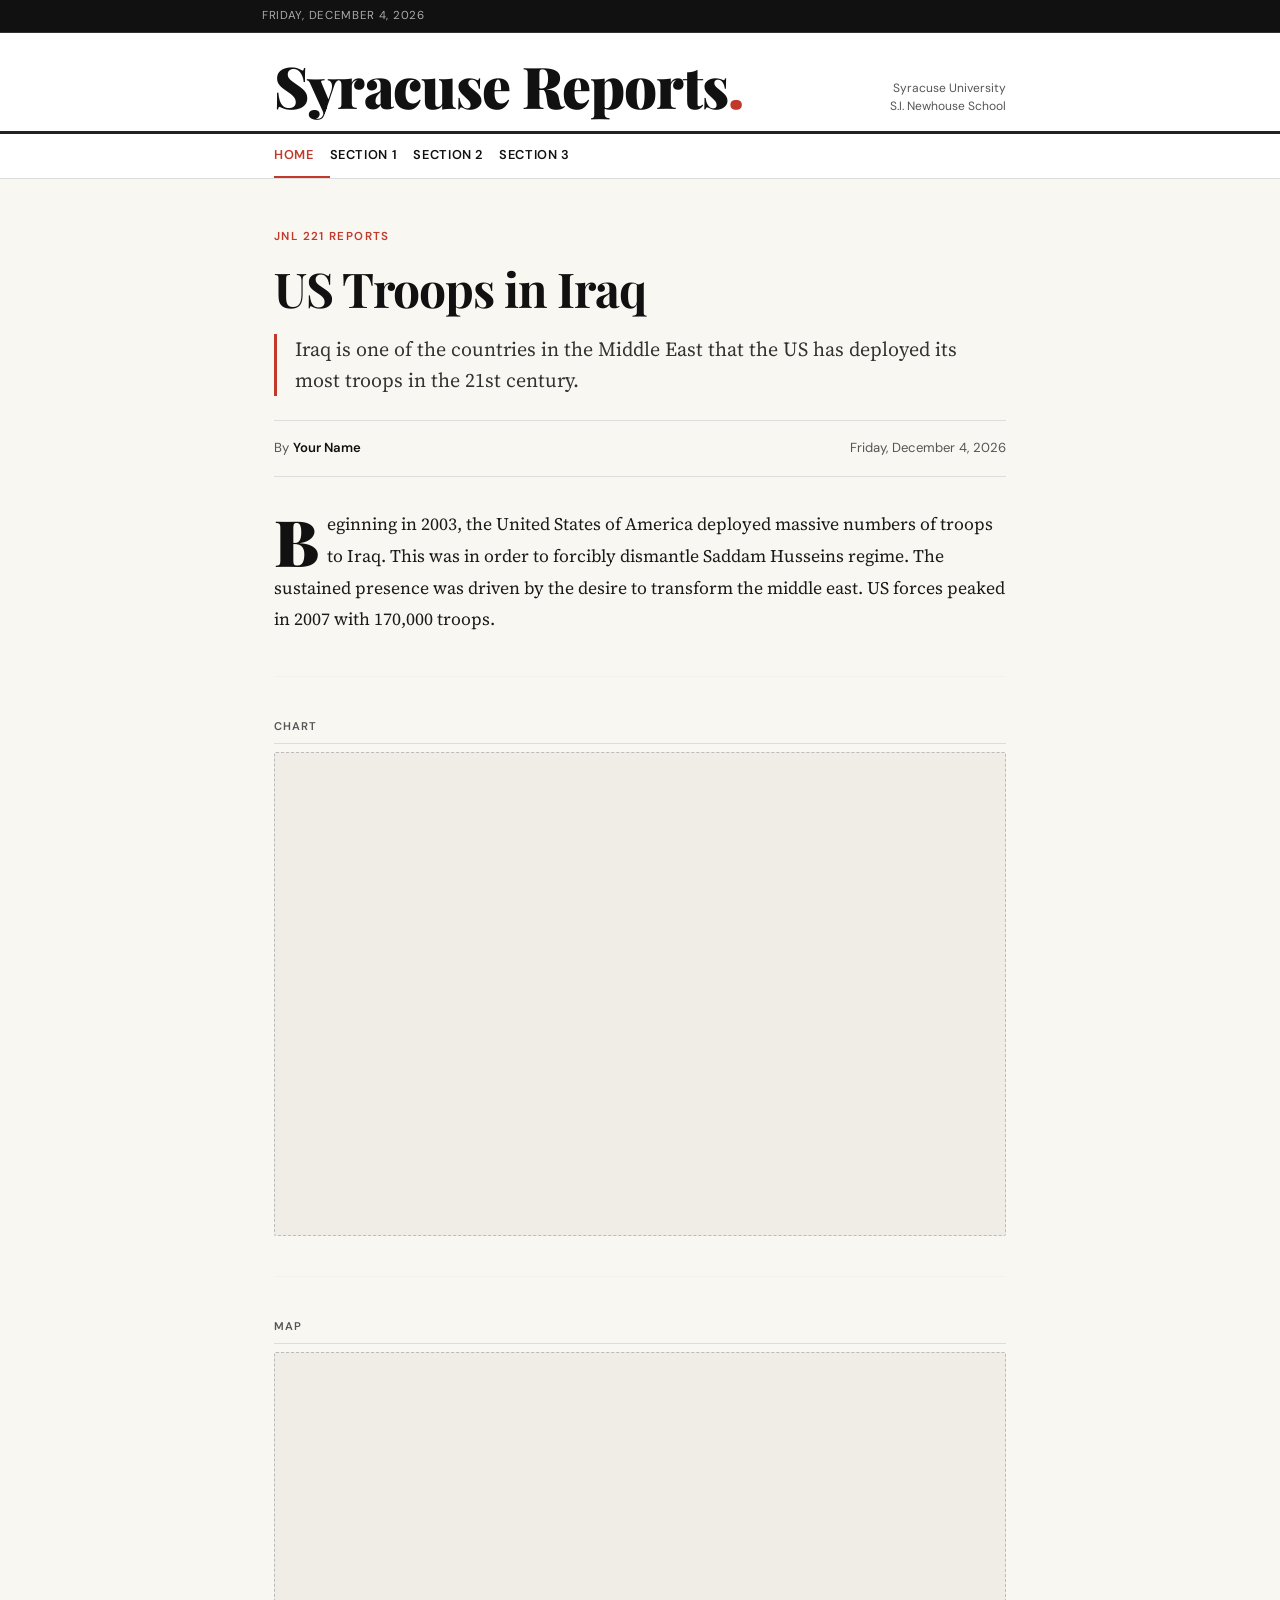
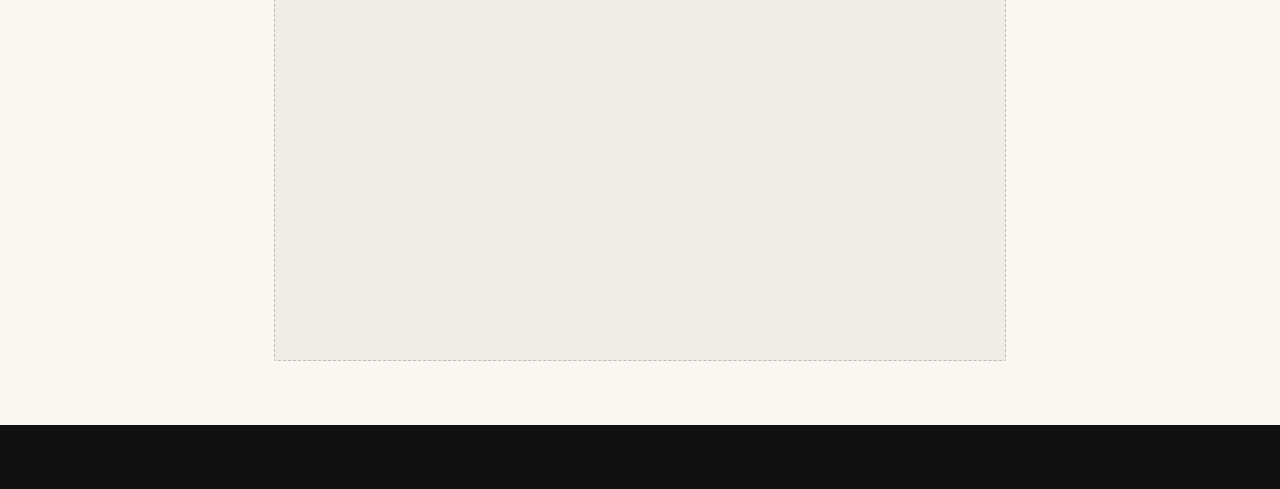
<file: iraq/index.html>
<!doctype html>
<html lang="en">
  <head>
    <meta charset="UTF-8" />
    <meta name="viewport" content="width=device-width, initial-scale=1.0" />

    <link rel="preconnect" href="https://fonts.googleapis.com" />
    <link rel="preconnect" href="https://fonts.gstatic.com" crossorigin />
    <link
      href="https://fonts.googleapis.com/css2?family=Playfair+Display:ital,wght@0,700;0,900;1,700&family=Source+Serif+4:ital,wght@0,400;0,600;1,400&family=DM+Sans:wght@400;500;600&display=swap"
      rel="stylesheet"
    />

    <link
      href="https://cdn.jsdelivr.net/npm/bootstrap@5.3.0-alpha3/dist/css/bootstrap.min.css"
      rel="stylesheet"
      integrity="sha384-KK94CHFLLe+nY2dmCWGMq91rCGa5gtU4mk92HdvYe+M/SXH301p5ILy+dN9+nJOZ"
      crossorigin="anonymous"
    />

    <link rel="stylesheet" href="style.css" />

    <title>Syracuse Reports</title>
  </head>

  <body>
    <!-- Top utility bar -->
    <div class="topbar">
      <div
        class="container d-flex justify-content-between align-items-center"
        style="max-width: var(--max-w)"
      >
        <span id="topbar-date"></span>
        <span></span>
      </div>
    </div>

    <!-- Masthead -->
    <header class="masthead">
      <div class="masthead-inner">
        <a class="publication-name" href="#">Syracuse Reports<span>.</span></a>
        <div class="masthead-meta">
          Syracuse University<br />S.I. Newhouse School
        </div>
      </div>
    </header>

    <!-- Section nav -->
    <nav class="section-nav" aria-label="Site sections">
      <div class="section-nav-inner">
        <a href="#" class="active">Home</a>
        <a href="#">Section 1</a>
        <a href="#">Section 2</a>
        <a href="#">Section 3</a>
      </div>
    </nav>

    <!-- Article -->
    <main class="article-wrapper">
      <div class="article-section-label">JNL 221 Reports</div>

      <h1 class="article-headline">US Troops in Iraq</h1>

      <p class="article-deck">
        Iraq is one of the countries in the Middle East that the US has deployed its most troops in the 21st century. 
        
      </p>

      <div class="article-byline">
        <span>By <span class="byline-author">Your Name</span></span>
        <span id="byline-date"></span>
      </div>

      <div class="article-body">
        <p>
          Beginning in 2003, the United States of America deployed massive numbers of troops to Iraq. This was in order to forcibly dismantle Saddam Husseins regime. The sustained presence was driven by the desire to transform the middle east. US forces peaked in 2007 with 170,000 troops.
        </p>

        <hr class="section-rule" />

        <!-- Datawrapper chart -->
        <div class="embed-block">
          <div class="embed-label">Chart</div>
          <div class="embed-placeholder">
            <iframe title="US troops in Iraq by year" aria-label="Line chart" id="datawrapper-chart-u5zs1" src="https://datawrapper.dwcdn.net/u5zs1/1/" scrolling="no" frameborder="0" style="width: 0; min-width: 100% !important; border: none;" height="395" data-external="1"></iframe><script type="text/javascript">window.addEventListener("message",function(a){if(void 0!==a.data["datawrapper-height"]){var e=document.querySelectorAll("iframe");for(var t in a.data["datawrapper-height"])for(var r,i=0;r=e[i];i++)if(r.contentWindow===a.source){var d=a.data["datawrapper-height"][t]+"px";r.style.height=d}}});</script>

            
          </div>
        </div>

        <hr class="section-rule" />

        <!-- Datawrapper map -->
        <div class="embed-block">
          <div class="embed-label">Map</div>
          <div class="embed-placeholder">
            <iframe title="Iraq" aria-label="Locator map" id="datawrapper-chart-TXJsE" src="https://datawrapper.dwcdn.net/TXJsE/1/" scrolling="no" frameborder="0" style="width: 0; min-width: 100% !important; border: none;" height="519" data-external="1"></iframe><script type="text/javascript">window.addEventListener("message",function(a){if(void 0!==a.data["datawrapper-height"]){var e=document.querySelectorAll("iframe");for(var t in a.data["datawrapper-height"])for(var r,i=0;r=e[i];i++)if(r.contentWindow===a.source){var d=a.data["datawrapper-height"][t]+"px";r.style.height=d}}});</script>
            
          </div>
        </div>

       
       
    </main>

    <!-- Footer -->
    <footer></footer>

    <script
      src="https://cdn.jsdelivr.net/npm/bootstrap@5.3.0-alpha3/dist/js/bootstrap.bundle.min.js"
      integrity="sha384-ENjdO4Dr2bkBIFxQpeoTz1HIcje39Wm4jDKdf19U8gI4ddQ3GYNS7NTKfAdVQSZe"
      crossorigin="anonymous"
    ></script>

    <script>
      const now = new Date();
      const opts = {
        weekday: "long",
        year: "numeric",
        month: "long",
        day: "numeric",
      };
      const dateStr = now.toLocaleDateString("en-US", opts);
      document.getElementById("topbar-date").textContent = dateStr;
      document.getElementById("byline-date").textContent = dateStr;
      document.getElementById("footer-year").textContent = now.getFullYear();
    </script>
  </body>
</html>
</file>
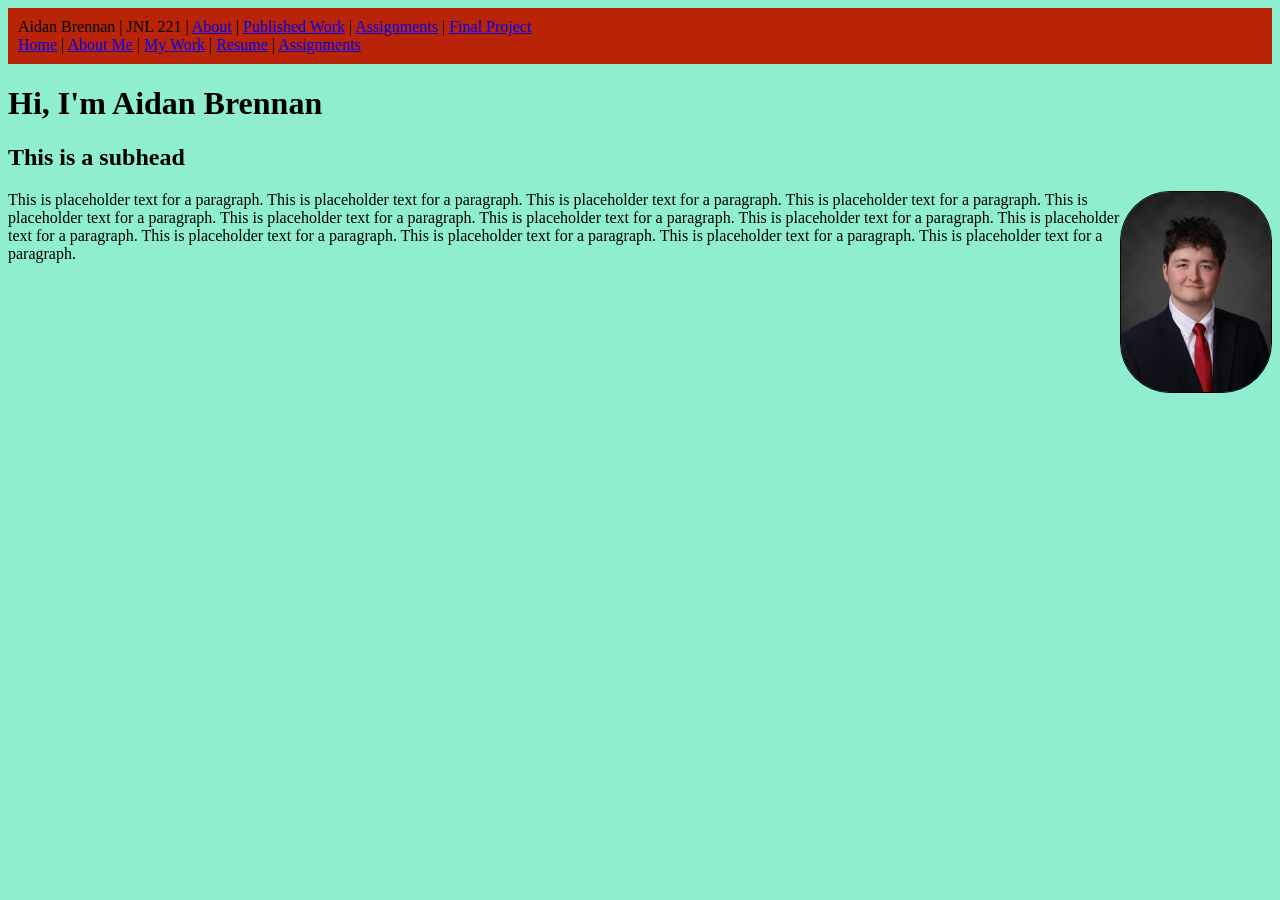
<file: portfolio/index.html>
<html>

    <head>

        <title>

        </title>

        <link rel="stylesheet" href="main.css">

    </head>

    <body>

    <header>   

        Aidan Brennan | JNL 221 | <a href="about/index.html">About</a>  | <a href="work/index.html">Published Work</a>  |  <a href="assignments/index.html">Assignments</a>  | <a href="final/index.html">Final Project</a>

    <nav>
        <a href="index.html">Home</a> | 
        <a href="about/index.html">About Me</a> | 
        <a href="work/index.html">My Work</a> | 
        <a href="resume/index.html">Resume</a> |
        <a href="../assignments/index.html">Assignments</a>
    </nav>

    </header>

        <h1>
            Hi, I'm Aidan Brennan
        </h1>

        <h2>
            This is a subhead
        </h2>

        <div>
            <img src="story%20template/images/headshot.jpg" width="150" alt="Aidan Brennan">
        </div>

        <p>
            This is placeholder text for a paragraph. This is placeholder text for a paragraph. This is placeholder text for a paragraph. This is placeholder text for a paragraph. This is placeholder text for a paragraph. This is placeholder text for a paragraph. This is placeholder text for a paragraph. This is placeholder text for a paragraph. This is placeholder text for a paragraph. This is placeholder text for a paragraph. This is placeholder text for a paragraph. This is placeholder text for a paragraph. This is placeholder text for a paragraph.
        </p>

    </body>

</html>
</file>
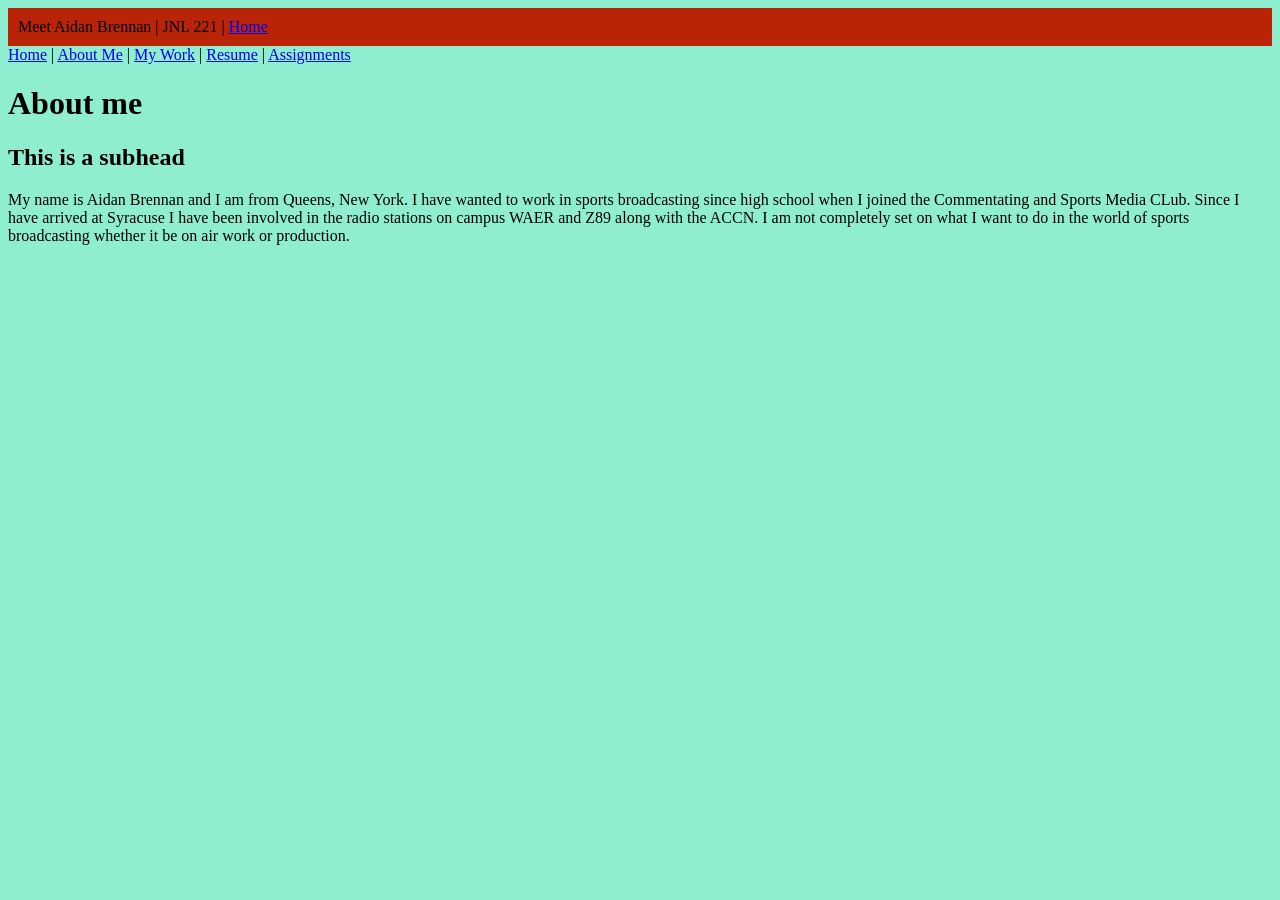
<file: portfolio/about/index.html>
<html>

    <head>

        <title>
            About Aidan Brennan
        </title>

     <link rel="stylesheet" href="../main.css">


    </head>

    <body>

    <header>

        Meet Aidan Brennan | JNL 221 | <a href="../index.html">Home</a>

    </header>

        <nav>
            <a href="../index.html">Home</a> 
            | 
            <a href="index.html">About Me</a> 
            | 
            <a href="../work/index.html">My Work</a>  
            | 
            <a href="../resume/index.html">Resume</a> 
            |
            <a href="../assignments/index.html">Assignments</a>
        </nav>

        <h1>
            About me
        </h1>

        <h2>
            This is a subhead
        </h2>

        <p>
            My name is Aidan Brennan and I am from Queens, New York. I have wanted to work in sports broadcasting since high school when I joined the Commentating and Sports Media CLub. Since I have arrived at Syracuse I have been involved in the radio stations on campus WAER and Z89 along with the ACCN. I am not completely set on what I want to do in the world of sports broadcasting whether it be on air work or production.
        </p>

    </body>

</html>
</file>
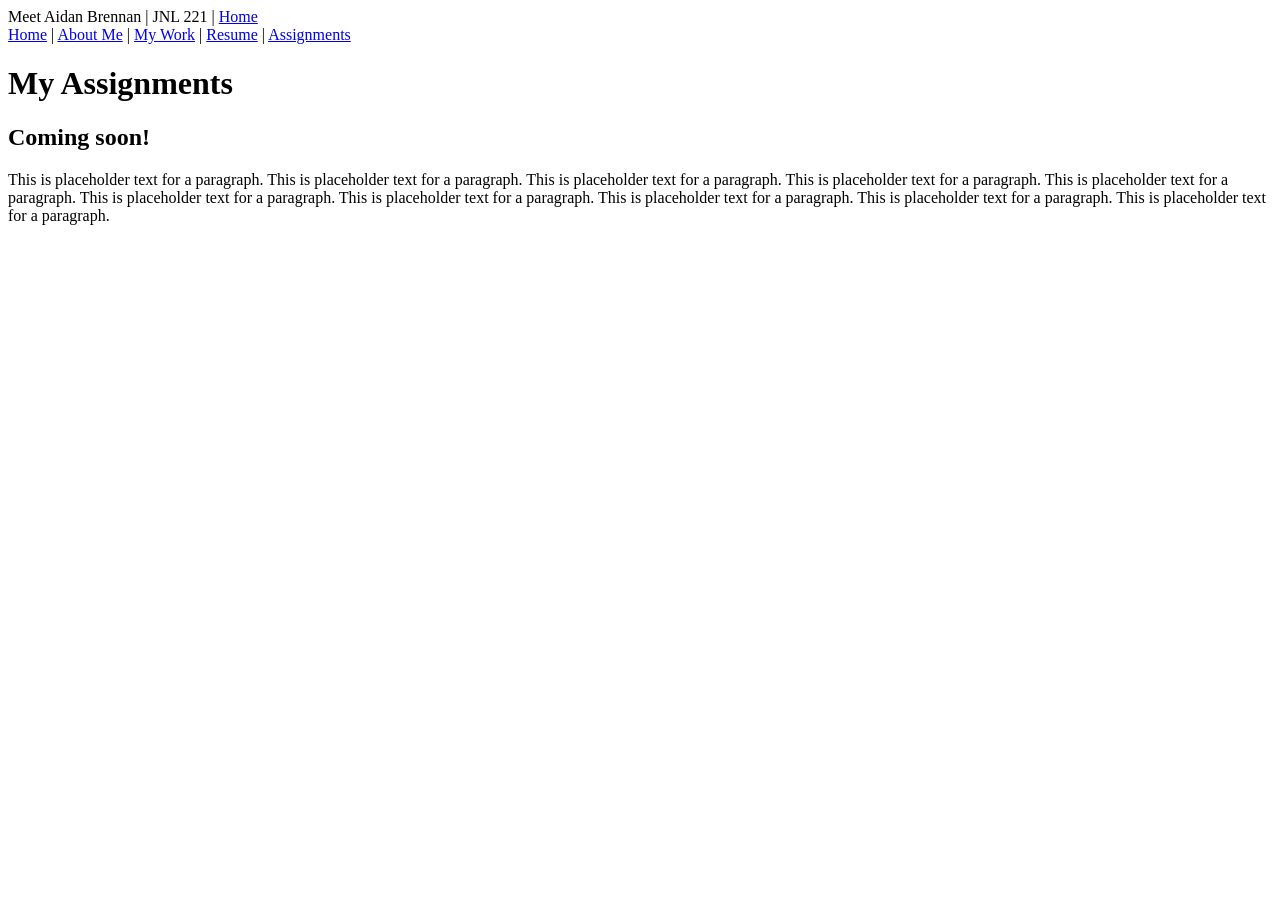
<file: portfolio/assignments/index.html>
<html>

    <head>

        <title>
            Aidan Brennan's latest work
        </title>

    </head>

    <body>

    <header>

         Meet Aidan Brennan | JNL 221 | <a href="../index.html">Home</a>

    </header>

        <nav>
            <a href="../index.html">Home</a> 
            | 
            <a href="../about/index.html">About Me</a> 
            | 
            <a href="index.html">My Work</a>  
            | 
            <a href="../resume/index.html">Resume</a>
            |
            <a href="../assignments/index.html">Assignments</a>

            
        </nav>

        <h1>
            My Assignments
        </h1>

        <h2>
            Coming soon!
        </h2>

        <p>
            This is placeholder text for a paragraph. This is placeholder text for a paragraph. This is placeholder text for a paragraph. This is placeholder text for a paragraph. This is placeholder text for a paragraph. This is placeholder text for a paragraph. This is placeholder text for a paragraph. This is placeholder text for a paragraph. This is placeholder text for a paragraph. This is placeholder text for a paragraph. 
        </p>

    </body>

</html>
</file>
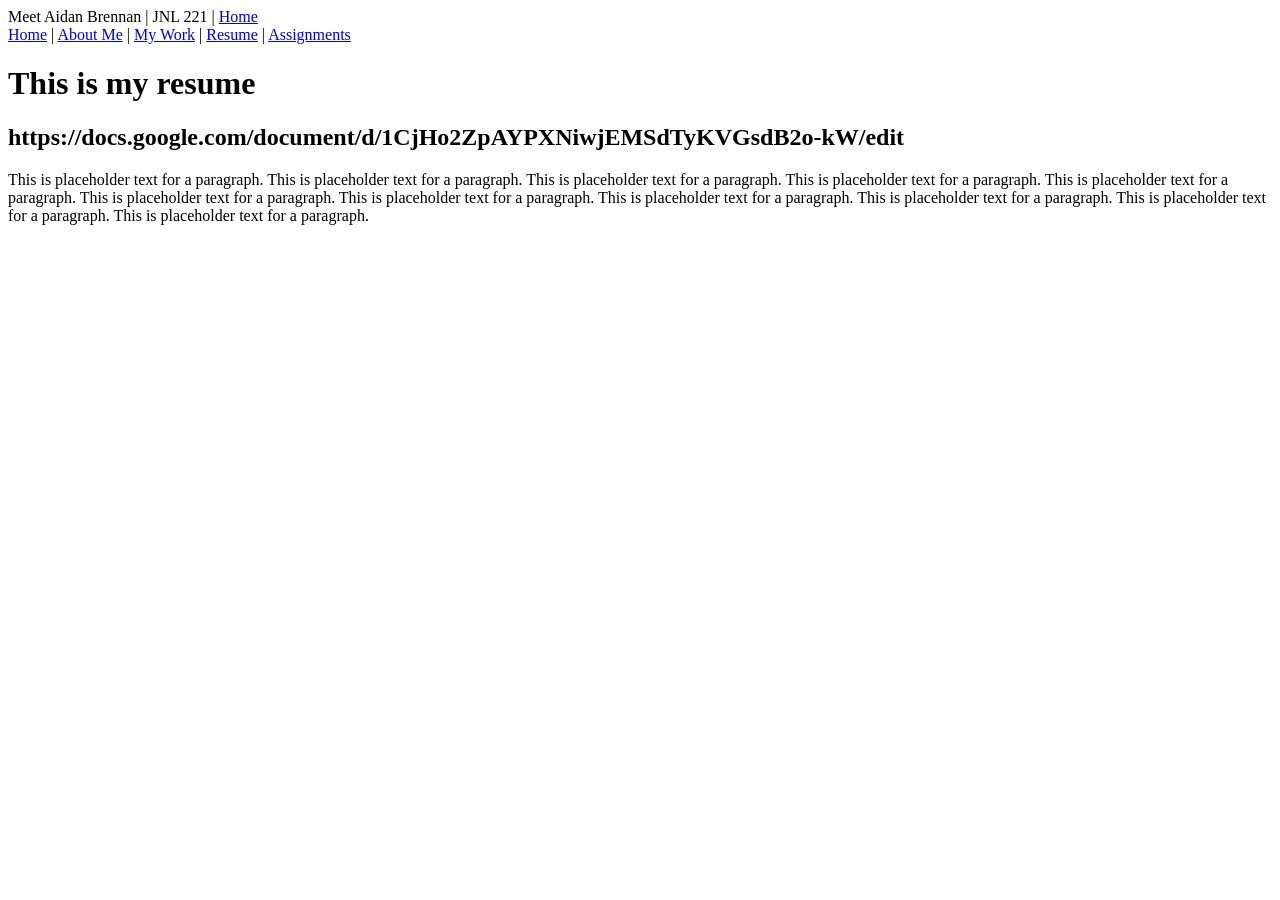
<file: portfolio/resume/index.html>
<html>

    <head>

        <title>
            Aidan Brennan's resume
        </title>

    </head>

    <body>

    <header>

        Meet Aidan Brennan | JNL 221 | <a href="../index.html">Home</a>

    </header>

        <nav>
            <a href="../index.html">Home</a> 
            | 
            <a href="../about/index.html">About Me</a> 
            | 
            <a href="../work/index.html">My Work</a>  
            | 
            <a href="index.html">Resume</a> 
            |
            <a href="../assignments/index.html">Assignments</a>
        </nav>

        <h1>
            This is my resume
        </h1>

        <h2>
            https://docs.google.com/document/d/1CjHo2ZpAYPXNiwjEMSdTyKVGsdB2o-kW/edit 

        </h2>

        <p>
            This is placeholder text for a paragraph. This is placeholder text for a paragraph. This is placeholder text for a paragraph. This is placeholder text for a paragraph. This is placeholder text for a paragraph. This is placeholder text for a paragraph. This is placeholder text for a paragraph. This is placeholder text for a paragraph. This is placeholder text for a paragraph. This is placeholder text for a paragraph. This is placeholder text for a paragraph. 
        </p>

    </body>

</html>
</file>
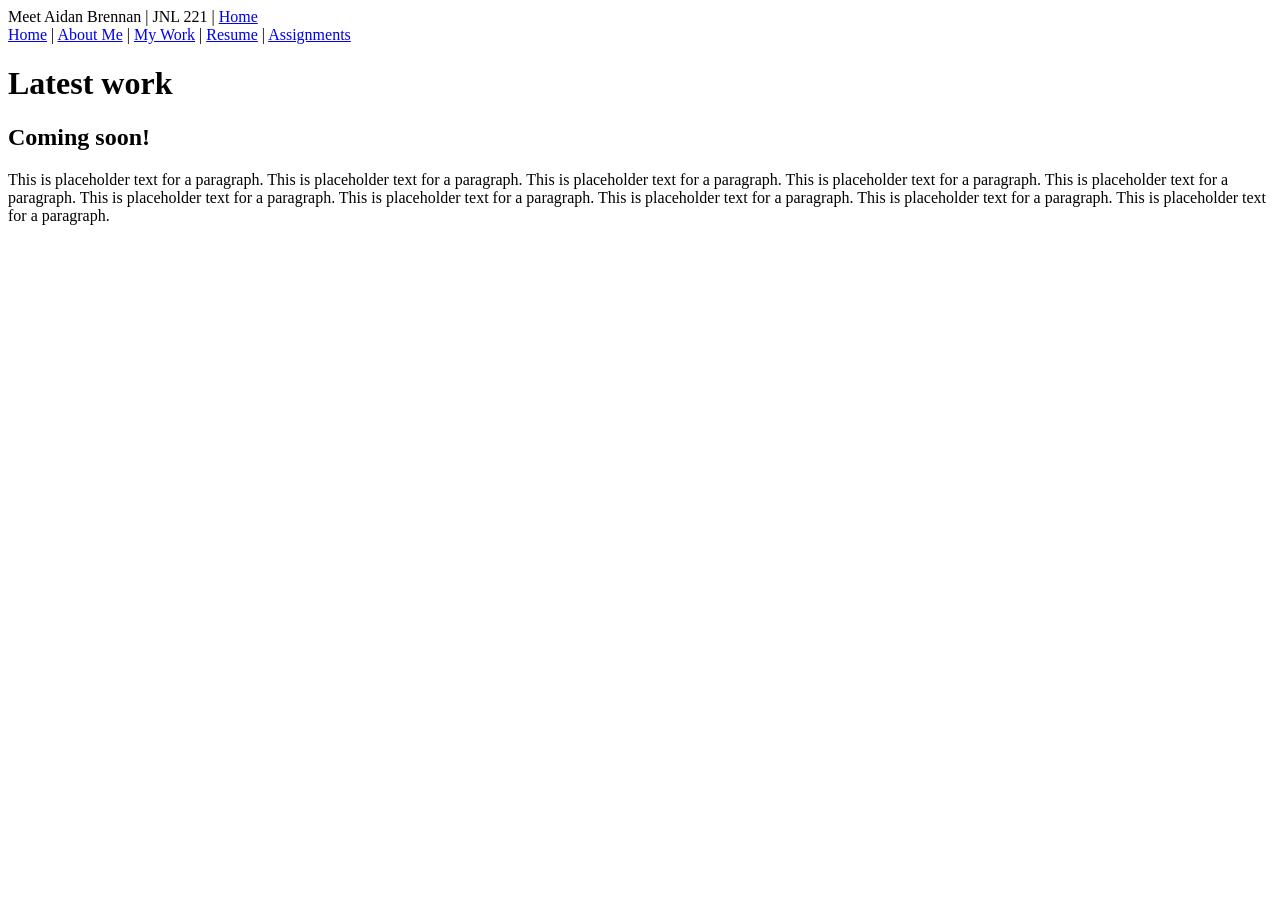
<file: portfolio/work/index.html>
<html>

    <head>

        <title>
            Aidan Brennan's latest work
        </title>

    </head>

    <body>

    <header>

         Meet Aidan Brennan | JNL 221 | <a href="../index.html">Home</a>

    </header>

        <nav>
            <a href="../index.html">Home</a> 
            | 
            <a href="../about/index.html">About Me</a> 
            | 
            <a href="index.html">My Work</a>  
            | 
            <a href="../resume/index.html">Resume</a>
            |
            <a href="../assignments/index.html">Assignments</a>

            
        </nav>

        <h1>
            Latest work
        </h1>

        <h2>
            Coming soon!
        </h2>

        <p>
            This is placeholder text for a paragraph. This is placeholder text for a paragraph. This is placeholder text for a paragraph. This is placeholder text for a paragraph. This is placeholder text for a paragraph. This is placeholder text for a paragraph. This is placeholder text for a paragraph. This is placeholder text for a paragraph. This is placeholder text for a paragraph. This is placeholder text for a paragraph. 
        </p>

    </body>

</html>
</file>
<file: iraq/style.css>
/* ── Design tokens ───────────────────────── */
:root {
  --ink: #111111;
  --ink-light: #555555;
  --rule: #222222;
  --accent: #c0392b;
  --bg: #f9f7f2;
  --white: #ffffff;
  --serif-display: "Playfair Display", Georgia, serif;
  --serif-body: "Source Serif 4", Georgia, serif;
  --sans: "DM Sans", system-ui, sans-serif;
  --max-w: 780px;
}

/* ── Base ────────────────────────────────── */
body {
  font-family: var(--serif-body);
  background-color: var(--bg);
  color: var(--ink);
  font-size: 1.1rem;
  line-height: 1.75;
}

/* ── Top bar ─────────────────────────────── */
.topbar {
  background-color: var(--ink);
  color: #aaa;
  font-family: var(--sans);
  font-size: 0.72rem;
  letter-spacing: 0.06em;
  text-transform: uppercase;
  padding: 6px 0;
  border-bottom: 1px solid #333;
}

.topbar a {
  color: #aaa;
  text-decoration: none;
}

.topbar a:hover {
  color: var(--white);
}

/* ── Masthead ────────────────────────────── */
.masthead {
  background-color: var(--white);
  border-bottom: 3px solid var(--rule);
  padding: 24px 0 16px;
}

.masthead-inner {
  max-width: var(--max-w);
  margin: 0 auto;
  padding: 0 24px;
  display: flex;
  align-items: flex-end;
  justify-content: space-between;
  gap: 16px;
  flex-wrap: wrap;
}

.publication-name {
  font-family: var(--serif-display);
  font-size: clamp(2.2rem, 6vw, 3.6rem);
  font-weight: 900;
  letter-spacing: -0.02em;
  line-height: 1;
  color: var(--ink);
  text-decoration: none;
}

.publication-name:hover {
  color: var(--ink);
}

.publication-name span {
  color: var(--accent);
}

.masthead-meta {
  font-family: var(--sans);
  font-size: 0.75rem;
  color: var(--ink-light);
  text-align: right;
  line-height: 1.5;
}

/* ── Nav ─────────────────────────────────── */
.section-nav {
  background-color: var(--white);
  border-bottom: 1px solid #ddd;
}

.section-nav-inner {
  max-width: var(--max-w);
  margin: 0 auto;
  padding: 0 24px;
  display: flex;
  gap: 0;
  font-family: var(--sans);
  font-size: 0.8rem;
  font-weight: 600;
  letter-spacing: 0.05em;
  text-transform: uppercase;
  overflow-x: auto;
}

.section-nav a {
  color: var(--ink);
  text-decoration: none;
  padding: 10px 16px 10px 0;
  white-space: nowrap;
  border-bottom: 3px solid transparent;
  margin-bottom: -1px;
  transition: border-color 0.15s;
}

.section-nav a:hover,
.section-nav a.active {
  border-bottom-color: var(--accent);
  color: var(--accent);
}

/* ── Article layout ──────────────────────── */
.article-wrapper {
  max-width: var(--max-w);
  margin: 48px auto;
  padding: 0 24px;
}

/* ── Article header ──────────────────────── */
.article-section-label {
  font-family: var(--sans);
  font-size: 0.72rem;
  font-weight: 600;
  letter-spacing: 0.12em;
  text-transform: uppercase;
  color: var(--accent);
  margin-bottom: 14px;
}

.article-headline {
  font-family: var(--serif-display);
  font-size: clamp(2rem, 5vw, 3rem);
  font-weight: 700;
  line-height: 1.15;
  letter-spacing: -0.02em;
  margin-bottom: 18px;
  color: var(--ink);
}

.article-deck {
  font-family: var(--serif-body);
  font-size: 1.25rem;
  font-weight: 400;
  color: #333;
  line-height: 1.55;
  margin-bottom: 24px;
  border-left: 3px solid var(--accent);
  padding-left: 18px;
}

.article-byline {
  font-family: var(--sans);
  font-size: 0.82rem;
  color: var(--ink-light);
  padding: 16px 0;
  border-top: 1px solid #ddd;
  border-bottom: 1px solid #ddd;
  margin-bottom: 32px;
  display: flex;
  justify-content: space-between;
  align-items: center;
  flex-wrap: wrap;
  gap: 8px;
}

.byline-author {
  font-weight: 600;
  color: var(--ink);
}

/* ── Body text ───────────────────────────── */
.article-body p {
  font-size: 1.1rem;
  line-height: 1.8;
  margin-bottom: 1.5rem;
  color: #1a1a1a;
}

.article-body p:first-of-type::first-letter {
  font-family: var(--serif-display);
  font-size: 4rem;
  font-weight: 900;
  float: left;
  line-height: 0.8;
  margin-right: 8px;
  margin-top: 6px;
  color: var(--ink);
}

/* ── Embed placeholders ──────────────────── */
.embed-block {
  margin: 36px 0;
}

.embed-label {
  font-family: var(--sans);
  font-size: 0.7rem;
  font-weight: 600;
  letter-spacing: 0.1em;
  text-transform: uppercase;
  color: var(--ink-light);
  margin-bottom: 8px;
  padding-bottom: 6px;
  border-bottom: 1px solid #ddd;
}

.embed-placeholder {
  background-color: #f0ede6;
  border: 1px dashed #bbb;
  border-radius: 2px;
  padding: 40px 24px;
  text-align: center;
  font-family: var(--sans);
  font-size: 0.85rem;
  color: #888;
}

/* ── Horizontal rule ─────────────────────── */
.section-rule {
  border: none;
  border-top: 1px solid #ddd;
  margin: 40px 0;
}

/* ── Footer ──────────────────────────────── */
footer {
  background-color: var(--ink);
  color: #888;
  font-family: var(--sans);
  font-size: 0.8rem;
  padding: 32px 24px;
  margin-top: 64px;
  text-align: center;
  letter-spacing: 0.03em;
}

footer a {
  color: #aaa;
  text-decoration: none;
}

footer a:hover {
  color: var(--white);
}

footer .footer-name {
  font-family: var(--serif-display);
  font-size: 1.2rem;
  font-weight: 700;
  color: var(--white);
  display: block;
  margin-bottom: 8px;
}
</file>
<file: portfolio/main.css>
header {
  background-color: rgb(185, 36, 7);  
  padding: 10px;
}

body {
  background-color:rgba(63, 227, 173, 0.581)  
}

h1 {
    font-family::'Gill Sans', 'Gill Sans MT', Calibri, 'Trebuchet MS', sans-serif
    font-size: 40px;
}

h2 {
    font-family::'Gill Sans', 'Gill Sans MT', Calibri, 'Trebuchet MS', sans-serif
    font-size: 30px;
}

img {
    float: right;
    border-radius: 50px;
    border: 1px solid

}
</file>
